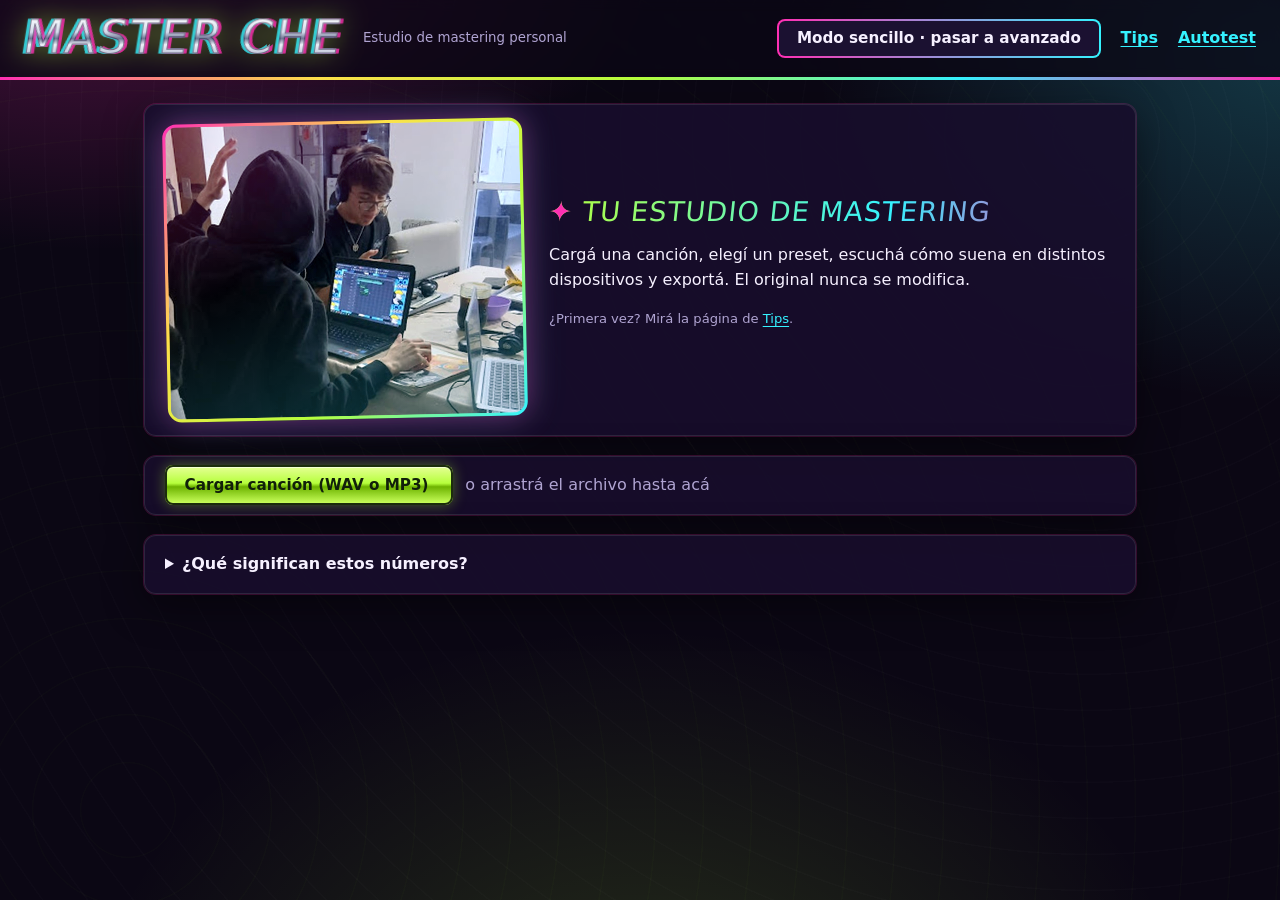
<file: index.html>
<!doctype html>
<html lang="es">
<head>
<meta charset="utf-8">
<meta name="viewport" content="width=device-width,initial-scale=1">
<title>MASTER CHE</title>
<link rel="icon" href="icono.png" type="image/png">
<link rel="stylesheet" href="style.css">
</head>
<body>
<header>
  <h1>MASTER CHE</h1>
  <small>Estudio de mastering personal</small>
  <button id="mode" class="sec" type="button" title="Cambia entre el modo sencillo y el avanzado"></button>
  <a href="tips.html">Tips</a>
  <a href="selftest.html">Autotest</a>
</header>
<main id="drop">
  <section class="hero">
    <div class="frame"><img src="foto.jpg" width="688" height="568" alt="Dos personas produciendo música frente a una laptop"></div>
    <div>
      <h2>Tu estudio de mastering</h2>
      <p>Cargá una canción, elegí un preset, escuchá cómo suena en distintos dispositivos y exportá. El original nunca se modifica.</p>
      <p class="hint">¿Primera vez? Mirá la página de <a href="tips.html">Tips</a>.</p>
    </div>
  </section>
  <section>
    <label class="btn">Cargar canción (WAV o MP3)
      <input id="file" type="file" accept=".wav,.mp3,audio/wav,audio/mpeg" hidden>
    </label>
    <span id="name">o arrastrá el archivo hasta acá</span>
  </section>
  <section id="player" hidden>
    <button id="play" type="button">Reproducir</button>
    <span id="time">0:00 / 0:00</span>
    <div id="wavebox"><canvas id="wave"></canvas><div id="head"></div></div>
    <dl id="info"></dl>
  </section>
  <section id="compare" hidden></section>
  <section id="mastering" hidden></section>
  <section id="analysis" class="adv"></section>
  <details>
    <summary>¿Qué significan estos números?</summary>
    <p><b>dBFS</b>: escala del audio digital. 0 dBFS es el máximo posible; cuanto más negativo, más bajo suena. Por ejemplo, −6 dBFS es la mitad de amplitud.</p>
    <p><b>Pico</b>: la muestra más alta de la canción. Cerca de 0 deja poco margen para procesar.</p>
    <p><b>RMS</b>: nivel medio de toda la canción. Se parece a "qué tan fuerte suena en promedio".</p>
    <p><b>Muestras en el tope</b>: cuántas muestras tocan el máximo. Si son muchas, es probable que haya clipping (recorte, distorsión digital).</p>
    <p>Tu archivo original nunca se modifica: todo ocurre en la memoria del navegador.</p>
  </details>
</main>
<script type="module" src="main.js"></script>
</body>
</html>
</file>
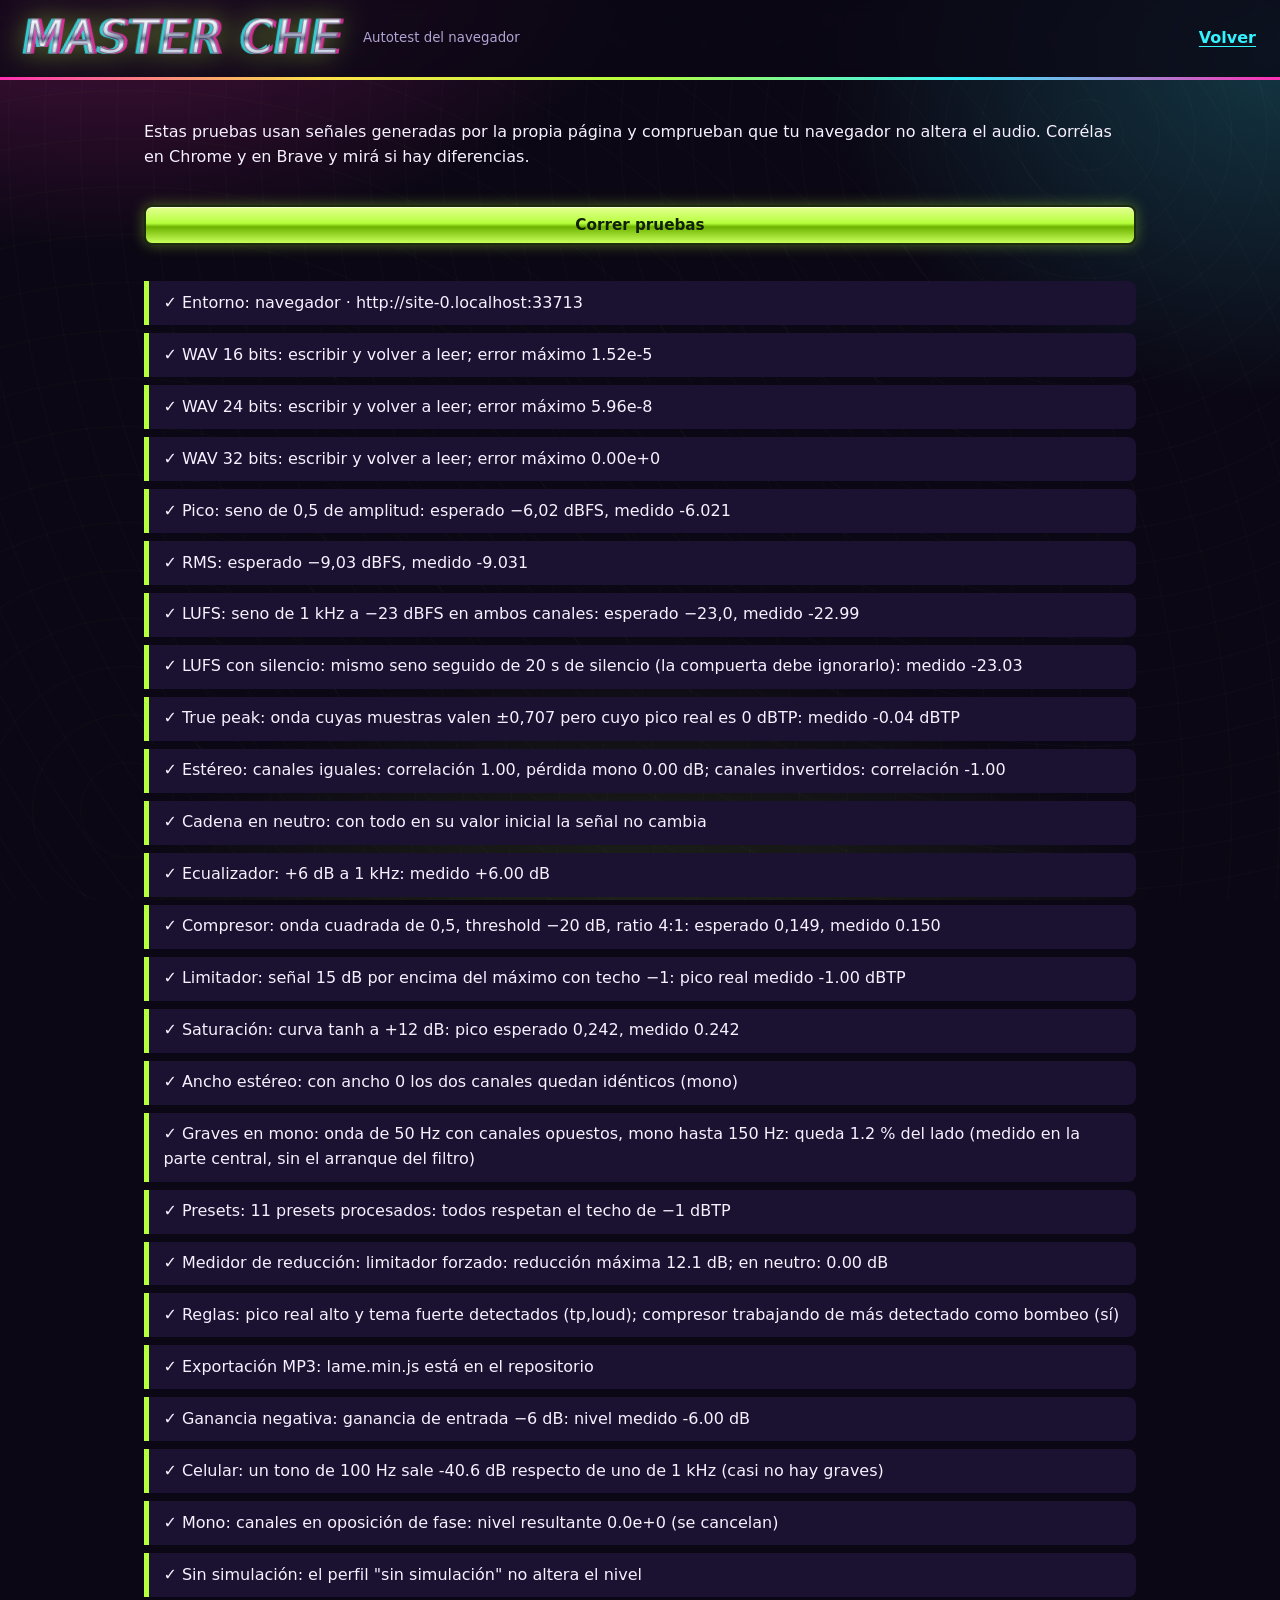
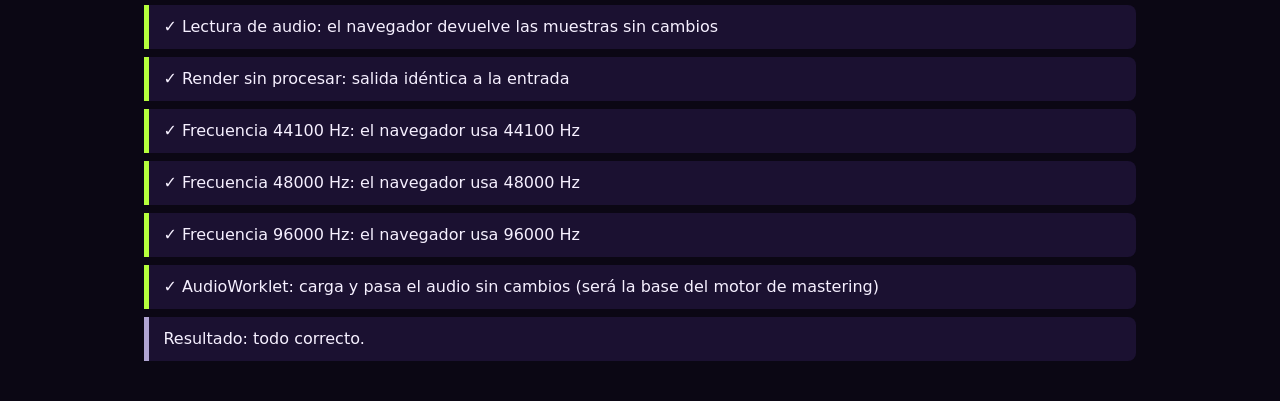
<file: selftest.html>
<!doctype html>
<html lang="es">
<head>
<meta charset="utf-8">
<meta name="viewport" content="width=device-width,initial-scale=1">
<title>MASTER CHE: autotest</title>
<link rel="icon" href="icono.png" type="image/png">
<link rel="stylesheet" href="style.css">
</head>
<body data-mode="adv">
<header>
  <h1>MASTER CHE</h1>
  <small>Autotest del navegador</small>
  <a href="index.html">Volver</a>
</header>
<main>
  <p>Estas pruebas usan señales generadas por la propia página y comprueban que tu navegador no altera el audio. Corrélas en Chrome y en Brave y mirá si hay diferencias.</p>
  <button id="run" type="button">Correr pruebas</button>
  <ul id="out"></ul>
</main>
<script type="module" src="selftest.js"></script>
</body>
</html>
</file>
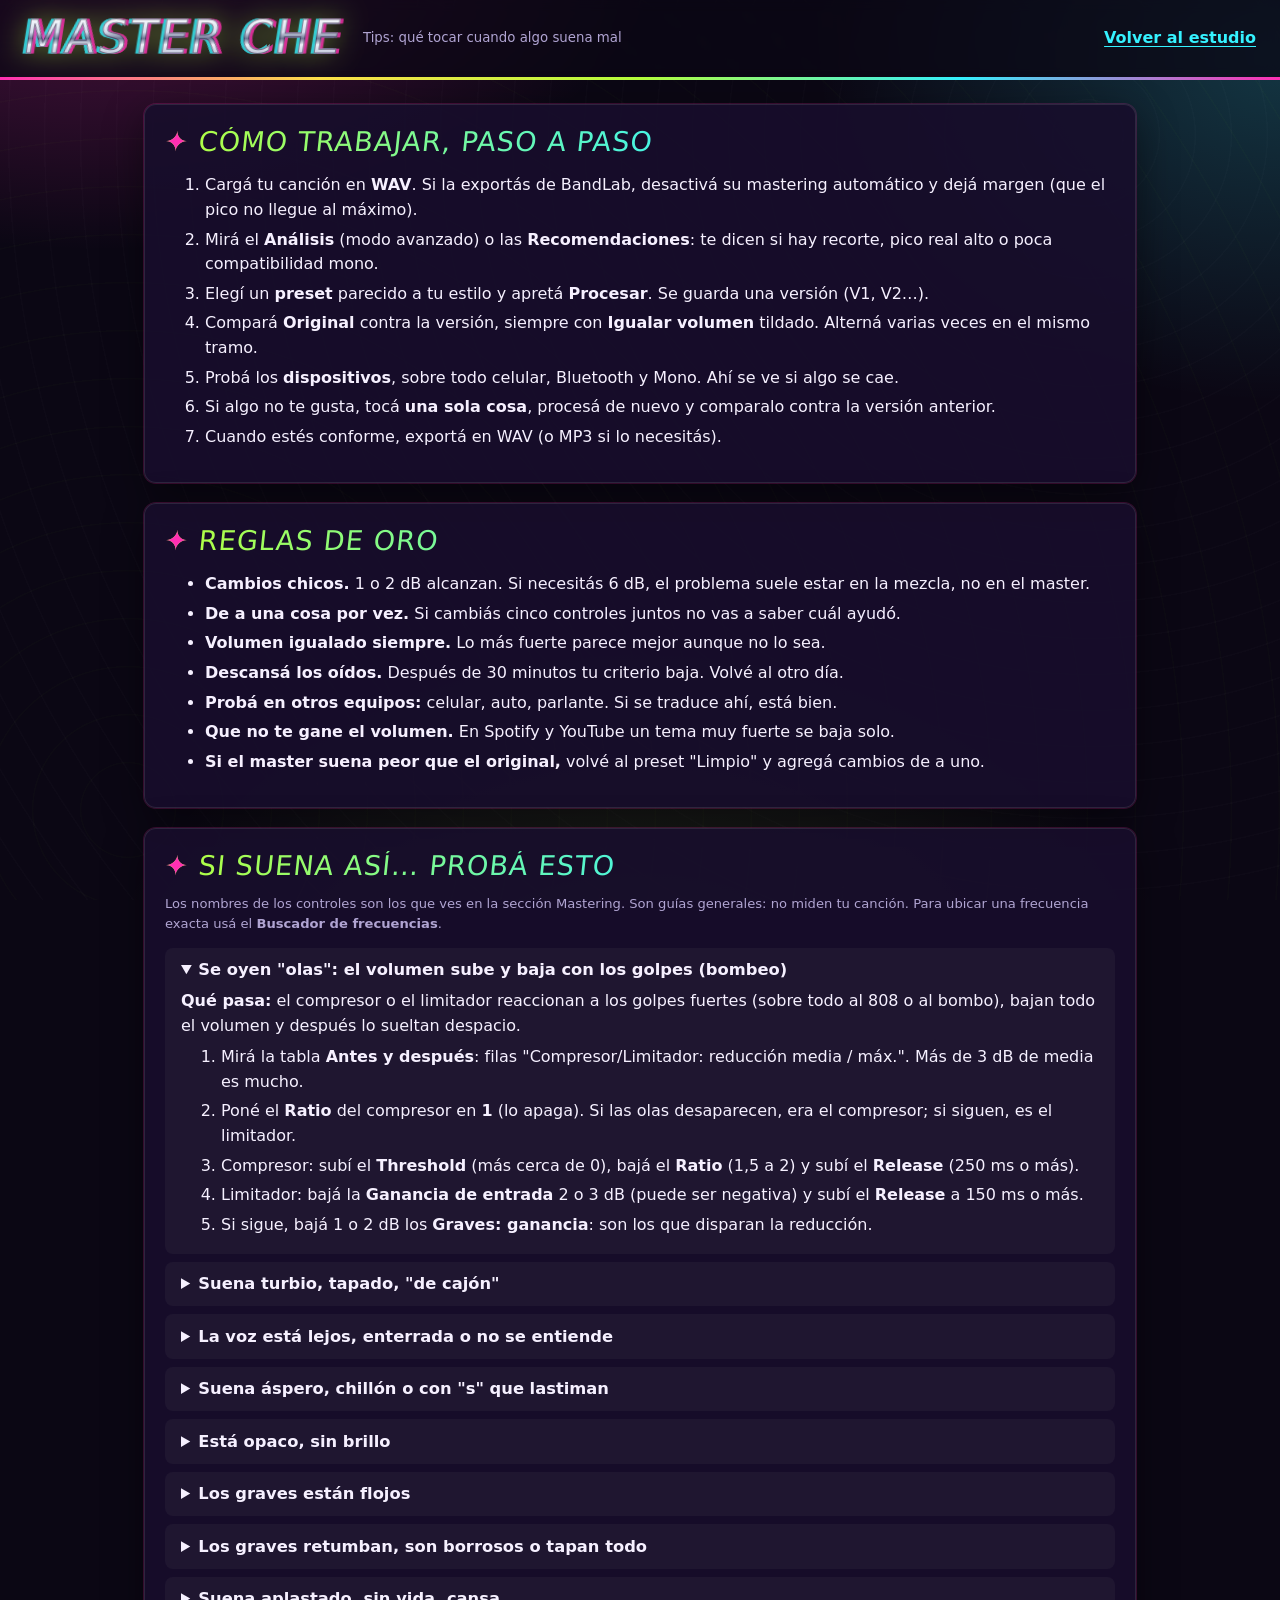
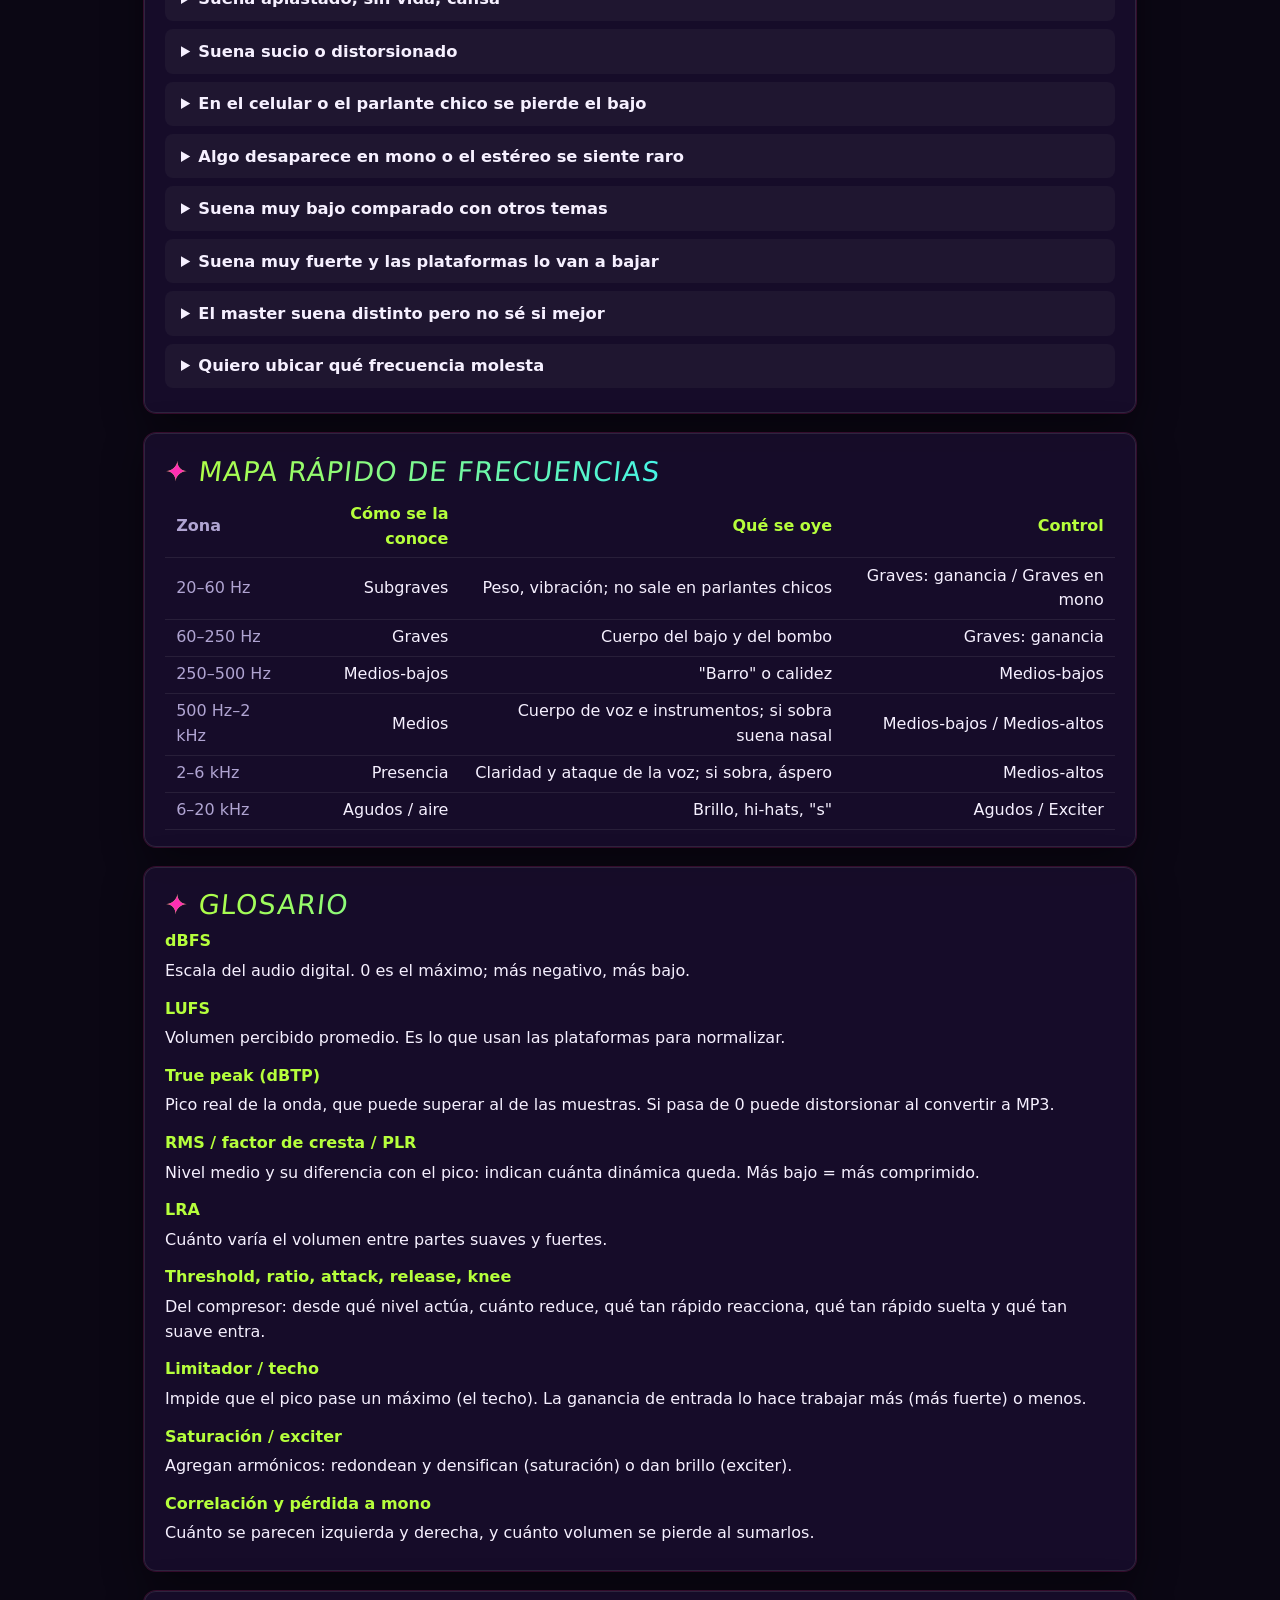
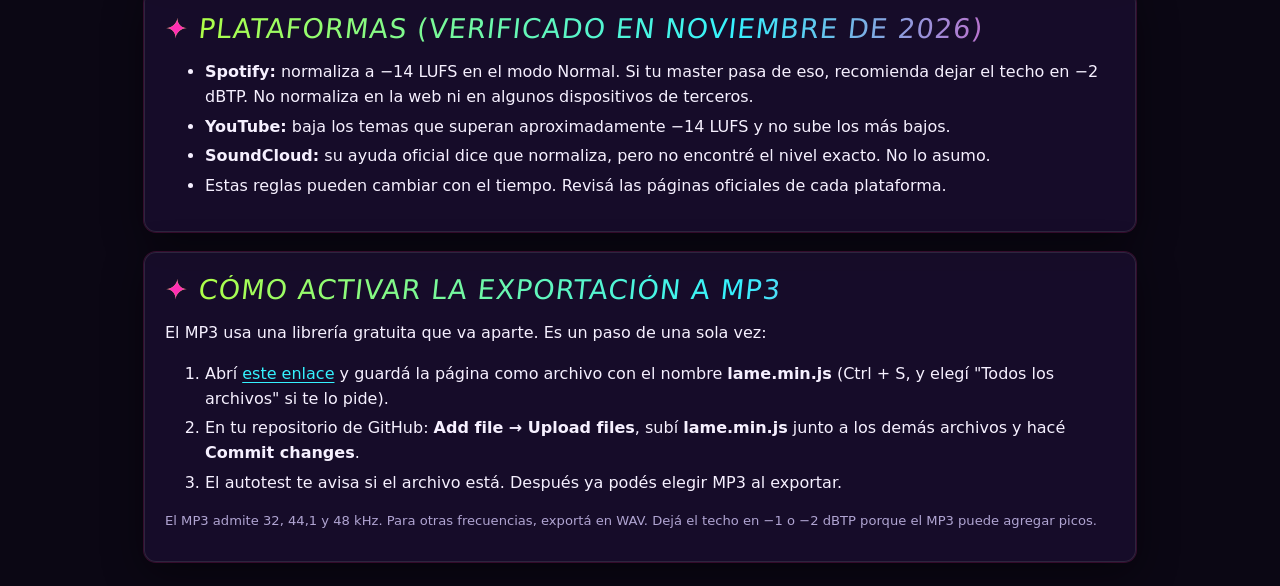
<file: tips.html>
<!doctype html>
<html lang="es">
<head>
<meta charset="utf-8">
<meta name="viewport" content="width=device-width,initial-scale=1">
<title>MASTER CHE: Tips</title>
<link rel="icon" href="icono.png" type="image/png">
<link rel="stylesheet" href="style.css">
</head>
<body data-mode="adv">
<header>
  <h1>MASTER CHE</h1>
  <small>Tips: qué tocar cuando algo suena mal</small>
  <a href="index.html">Volver al estudio</a>
</header>
<main class="tips">
  <section>
    <h2>Cómo trabajar, paso a paso</h2>
    <ol>
      <li>Cargá tu canción en <b>WAV</b>. Si la exportás de BandLab, desactivá su mastering automático y dejá margen (que el pico no llegue al máximo).</li>
      <li>Mirá el <b>Análisis</b> (modo avanzado) o las <b>Recomendaciones</b>: te dicen si hay recorte, pico real alto o poca compatibilidad mono.</li>
      <li>Elegí un <b>preset</b> parecido a tu estilo y apretá <b>Procesar</b>. Se guarda una versión (V1, V2…).</li>
      <li>Compará <b>Original</b> contra la versión, siempre con <b>Igualar volumen</b> tildado. Alterná varias veces en el mismo tramo.</li>
      <li>Probá los <b>dispositivos</b>, sobre todo celular, Bluetooth y Mono. Ahí se ve si algo se cae.</li>
      <li>Si algo no te gusta, tocá <b>una sola cosa</b>, procesá de nuevo y comparalo contra la versión anterior.</li>
      <li>Cuando estés conforme, exportá en WAV (o MP3 si lo necesitás).</li>
    </ol>
  </section>

  <section>
    <h2>Reglas de oro</h2>
    <ul>
      <li><b>Cambios chicos.</b> 1 o 2 dB alcanzan. Si necesitás 6 dB, el problema suele estar en la mezcla, no en el master.</li>
      <li><b>De a una cosa por vez.</b> Si cambiás cinco controles juntos no vas a saber cuál ayudó.</li>
      <li><b>Volumen igualado siempre.</b> Lo más fuerte parece mejor aunque no lo sea.</li>
      <li><b>Descansá los oídos.</b> Después de 30 minutos tu criterio baja. Volvé al otro día.</li>
      <li><b>Probá en otros equipos:</b> celular, auto, parlante. Si se traduce ahí, está bien.</li>
      <li><b>Que no te gane el volumen.</b> En Spotify y YouTube un tema muy fuerte se baja solo.</li>
      <li><b>Si el master suena peor que el original,</b> volvé al preset "Limpio" y agregá cambios de a uno.</li>
    </ul>
  </section>

  <section>
    <h2>Si suena así… probá esto</h2>
    <p class="hint">Los nombres de los controles son los que ves en la sección Mastering. Son guías generales: no miden tu canción. Para ubicar una frecuencia exacta usá el <b>Buscador de frecuencias</b>.</p>

    <details open><summary>Se oyen "olas": el volumen sube y baja con los golpes (bombeo)</summary>
      <p><b>Qué pasa:</b> el compresor o el limitador reaccionan a los golpes fuertes (sobre todo al 808 o al bombo), bajan todo el volumen y después lo sueltan despacio.</p>
      <ol>
        <li>Mirá la tabla <b>Antes y después</b>: filas "Compresor/Limitador: reducción media / máx.". Más de 3 dB de media es mucho.</li>
        <li>Poné el <b>Ratio</b> del compresor en <b>1</b> (lo apaga). Si las olas desaparecen, era el compresor; si siguen, es el limitador.</li>
        <li>Compresor: subí el <b>Threshold</b> (más cerca de 0), bajá el <b>Ratio</b> (1,5 a 2) y subí el <b>Release</b> (250 ms o más).</li>
        <li>Limitador: bajá la <b>Ganancia de entrada</b> 2 o 3 dB (puede ser negativa) y subí el <b>Release</b> a 150 ms o más.</li>
        <li>Si sigue, bajá 1 o 2 dB los <b>Graves: ganancia</b>: son los que disparan la reducción.</li>
      </ol>
    </details>
    <details><summary>Suena turbio, tapado, "de cajón"</summary>
      <p><b>Zona:</b> 200–500 Hz. Se acumulan bajo, voz y sintes.</p>
      <p><b>Probá:</b> <b>Medios-bajos</b> a ~300 Hz, ganancia −1,5 a −3 dB. Con el Buscador de frecuencias en "Realzar" encontrás dónde molesta más.</p>
    </details>
    <details><summary>La voz está lejos, enterrada o no se entiende</summary>
      <p><b>Zona:</b> 2–5 kHz.</p>
      <p><b>Probá:</b> <b>Medios-altos</b> a ~3 kHz, +1 a +2 dB. Si a pesar de eso no aparece, el nivel de la voz se corrige en BandLab (subir el volumen de la pista o comprimirla), no en el master.</p>
    </details>
    <details><summary>Suena áspero, chillón o con "s" que lastiman</summary>
      <p><b>Zona:</b> 3–8 kHz.</p>
      <p><b>Probá:</b> bajar <b>Medios-altos</b> o <b>Agudos</b> 1 a 2 dB, bajar el <b>Exciter</b> y la <b>Saturación</b>. Con el Buscador, subí la frecuencia despacio y fijate dónde se vuelve más molesto.</p>
    </details>
    <details><summary>Está opaco, sin brillo</summary>
      <p><b>Zona:</b> más de 8 kHz.</p>
      <p><b>Probá:</b> <b>Agudos: ganancia</b> +1 a +2 dB (frecuencia 10000 Hz) o un poco de <b>Exciter</b> (10 a 20 %).</p>
    </details>
    <details><summary>Los graves están flojos</summary>
      <p><b>Zona:</b> 50–100 Hz.</p>
      <p><b>Probá:</b> <b>Graves: ganancia</b> +1 a +2 dB. Ojo: en el celular casi no se oyen por debajo de ~300 Hz; ahí ayuda más la <b>Saturación</b> suave (3–4 dB, mezcla 30–40 %), que agrega armónicos.</p>
    </details>
    <details><summary>Los graves retumban, son borrosos o tapan todo</summary>
      <p><b>Zona:</b> 60–150 Hz.</p>
      <p><b>Probá:</b> <b>Graves: ganancia</b> −1 a −2 dB, <b>Graves en mono hasta</b> 100–120 Hz, y menos <b>Saturación</b>.</p>
    </details>
    <details><summary>Suena aplastado, sin vida, cansa</summary>
      <p><b>Qué pasa:</b> demasiada compresión, saturación o limitación: se perdió la diferencia entre partes suaves y fuertes.</p>
      <p><b>Probá:</b> bajar la <b>Ganancia de entrada al limitador</b>, el <b>Ratio</b> y la <b>Saturación</b>. Mirá el factor de cresta y el PLR en la tabla: si el master tiene menos que el original, quitaste dinámica.</p>
    </details>
    <details><summary>Suena sucio o distorsionado</summary>
      <p><b>Qué pasa:</b> saturación o limitador forzados, o recorte que ya venía en el original.</p>
      <p><b>Probá:</b> bajar <b>Saturación: cantidad</b> y <b>Ganancia de entrada</b>. Revisá "Muestras en el tope" y "Tramos de clipping" en el análisis: si el original ya viene recortado, no se arregla en el master.</p>
    </details>
    <details><summary>En el celular o el parlante chico se pierde el bajo</summary>
      <p><b>Qué pasa:</b> esos equipos no reproducen por debajo de ~100–300 Hz. Lo que está ahí no se oye.</p>
      <p><b>Probá:</b> escuchar con el simulador de <b>Celular</b>. Si el bajo desaparece, agregá <b>Saturación</b> suave para que se generen armónicos audibles, o revisá que el 808 tenga contenido por encima de 100 Hz.</p>
    </details>
    <details><summary>Algo desaparece en mono o el estéreo se siente raro</summary>
      <p><b>Qué pasa:</b> hay contenido en oposición de fase entre izquierda y derecha: al sumar los canales se cancela.</p>
      <p><b>Probá:</b> escuchar con el dispositivo <b>Mono</b>. Bajar el <b>Ancho</b> a 100 % o menos y usar <b>Graves en mono hasta</b> 120 Hz. Si el problema está en un efecto ancho de la mezcla (por ejemplo un chorus o un reverb estéreo), conviene corregirlo en BandLab.</p>
    </details>
    <details><summary>Suena muy bajo comparado con otros temas</summary>
      <p><b>Probá:</b> subir la <b>Ganancia de entrada al limitador</b> de a 1 dB y comparar con volumen igualado. Ojo con las olas y con perder dinámica. Un tema "más bajo" no suena peor en Spotify o YouTube: ahí se normaliza todo.</p>
    </details>
    <details><summary>Suena muy fuerte y las plataformas lo van a bajar</summary>
      <p><b>Qué pasa:</b> si pasa de −14 LUFS aproximadamente, Spotify (modo Normal) y YouTube lo bajan. Ese volumen extra no llega al oyente.</p>
      <p><b>Probá:</b> bajar la <b>Ganancia de entrada al limitador</b> y dejar el <b>Techo</b> en −2 dBTP. Es una decisión de estilo: en trap muchos temas van fuertes a propósito.</p>
    </details>
    <details><summary>El master suena distinto pero no sé si mejor</summary>
      <p>Casi siempre es una diferencia de volumen. Tildá <b>Igualar volumen</b>, alterná entre Original y la versión en el mismo tramo y preguntate una sola cosa por vez: ¿se entiende más la voz?, ¿se siente más limpio?, ¿tiene más pegada?</p>
    </details>
    <details><summary>Quiero ubicar qué frecuencia molesta</summary>
      <p>Activá el <b>Buscador de frecuencias</b> en "Realzar (+9 dB)" con la canción sonando. Mové la frecuencia despacio: donde se vuelva más desagradable (turbio, nasal, áspero) está la zona. Apretá el botón <b>Cortar…</b> y se ajusta la banda del ecualizador. Con "Solo esta zona" oís únicamente esa franja.</p>
    </details>
  </section>

  <section>
    <h2>Mapa rápido de frecuencias</h2>
    <div class="scroll"><table class="cmp">
      <tr><th>Zona</th><th>Cómo se la conoce</th><th>Qué se oye</th><th>Control</th></tr>
      <tr><td>20–60 Hz</td><td>Subgraves</td><td>Peso, vibración; no sale en parlantes chicos</td><td>Graves: ganancia / Graves en mono</td></tr>
      <tr><td>60–250 Hz</td><td>Graves</td><td>Cuerpo del bajo y del bombo</td><td>Graves: ganancia</td></tr>
      <tr><td>250–500 Hz</td><td>Medios-bajos</td><td>"Barro" o calidez</td><td>Medios-bajos</td></tr>
      <tr><td>500 Hz–2 kHz</td><td>Medios</td><td>Cuerpo de voz e instrumentos; si sobra suena nasal</td><td>Medios-bajos / Medios-altos</td></tr>
      <tr><td>2–6 kHz</td><td>Presencia</td><td>Claridad y ataque de la voz; si sobra, áspero</td><td>Medios-altos</td></tr>
      <tr><td>6–20 kHz</td><td>Agudos / aire</td><td>Brillo, hi-hats, "s"</td><td>Agudos / Exciter</td></tr>
    </table></div>
  </section>

  <section>
    <h2>Glosario</h2>
    <dl class="gloss">
      <dt>dBFS</dt><dd>Escala del audio digital. 0 es el máximo; más negativo, más bajo.</dd>
      <dt>LUFS</dt><dd>Volumen percibido promedio. Es lo que usan las plataformas para normalizar.</dd>
      <dt>True peak (dBTP)</dt><dd>Pico real de la onda, que puede superar al de las muestras. Si pasa de 0 puede distorsionar al convertir a MP3.</dd>
      <dt>RMS / factor de cresta / PLR</dt><dd>Nivel medio y su diferencia con el pico: indican cuánta dinámica queda. Más bajo = más comprimido.</dd>
      <dt>LRA</dt><dd>Cuánto varía el volumen entre partes suaves y fuertes.</dd>
      <dt>Threshold, ratio, attack, release, knee</dt><dd>Del compresor: desde qué nivel actúa, cuánto reduce, qué tan rápido reacciona, qué tan rápido suelta y qué tan suave entra.</dd>
      <dt>Limitador / techo</dt><dd>Impide que el pico pase un máximo (el techo). La ganancia de entrada lo hace trabajar más (más fuerte) o menos.</dd>
      <dt>Saturación / exciter</dt><dd>Agregan armónicos: redondean y densifican (saturación) o dan brillo (exciter).</dd>
      <dt>Correlación y pérdida a mono</dt><dd>Cuánto se parecen izquierda y derecha, y cuánto volumen se pierde al sumarlos.</dd>
    </dl>
  </section>

  <section>
    <h2>Plataformas (verificado en noviembre de 2026)</h2>
    <ul>
      <li><b>Spotify:</b> normaliza a −14 LUFS en el modo Normal. Si tu master pasa de eso, recomienda dejar el techo en −2 dBTP. No normaliza en la web ni en algunos dispositivos de terceros.</li>
      <li><b>YouTube:</b> baja los temas que superan aproximadamente −14 LUFS y no sube los más bajos.</li>
      <li><b>SoundCloud:</b> su ayuda oficial dice que normaliza, pero no encontré el nivel exacto. No lo asumo.</li>
      <li>Estas reglas pueden cambiar con el tiempo. Revisá las páginas oficiales de cada plataforma.</li>
    </ul>
  </section>

  <section>
    <h2>Cómo activar la exportación a MP3</h2>
    <p>El MP3 usa una librería gratuita que va aparte. Es un paso de una sola vez:</p>
    <ol>
      <li>Abrí <a href="https://cdn.jsdelivr.net/npm/lamejs@1.2.1/lame.min.js" target="_blank" rel="noopener">este enlace</a> y guardá la página como archivo con el nombre <b>lame.min.js</b> (Ctrl + S, y elegí "Todos los archivos" si te lo pide).</li>
      <li>En tu repositorio de GitHub: <b>Add file → Upload files</b>, subí <b>lame.min.js</b> junto a los demás archivos y hacé <b>Commit changes</b>.</li>
      <li>El autotest te avisa si el archivo está. Después ya podés elegir MP3 al exportar.</li>
    </ol>
    <p class="hint">El MP3 admite 32, 44,1 y 48 kHz. Para otras frecuencias, exportá en WAV. Dejá el techo en −1 o −2 dBTP porque el MP3 puede agregar picos.</p>
  </section>
</main>
</body>
</html>
</file>
<file: style.css>
/* MASTER CHE: tema ácido-cromado-psicodélico. La estética vive en las variables y en este archivo; no toca la lógica. */
:root {
  --bg: #0b0714; --bg2: #1b1131; --panel: rgba(24, 14, 44, .9); --fg: #f6f0ff; --muted: #b0a4d2;
  --accent: #b6ff3c; --accent2: #ff2fb3; --cyan: #35f2ff; --gold: #ffe14a; --bad: #ff5a5a; --warn: #ffe14a;
  --display: "Arial Black", Impact, "Segoe UI Black", system-ui, sans-serif; --font: "Segoe UI", system-ui, sans-serif;
  --chrome: linear-gradient(180deg, #ffffff 0%, #d4dbec 36%, #6d7592 50%, #eef1fa 64%, #9ba4c0 100%);
}
* { box-sizing: border-box; }
body {
  margin: 0; color: var(--fg); font: 16px/1.55 var(--font); min-height: 100vh; background-color: var(--bg);
  background-image: radial-gradient(900px 520px at 8% -8%, rgba(255, 47, 179, .30), transparent 62%), radial-gradient(800px 600px at 100% 6%, rgba(53, 242, 255, .20), transparent 58%), radial-gradient(900px 700px at 50% 118%, rgba(182, 255, 60, .16), transparent 62%);
  background-attachment: fixed;
}
body::before { /* ondas concéntricas muy tenues */
  content: ""; position: fixed; inset: 0; pointer-events: none; opacity: .5; z-index: 0;
  background: repeating-radial-gradient(circle at 85% 15%, transparent 0 34px, rgba(255, 255, 255, .035) 35px 36px), repeating-radial-gradient(circle at 10% 90%, transparent 0 46px, rgba(182, 255, 60, .04) 47px 48px);
}
header, main { position: relative; z-index: 1; }
header { display: flex; flex-wrap: wrap; gap: .5rem 1.25rem; align-items: center; padding: 1rem 1.5rem; border-bottom: 3px solid transparent; border-image: linear-gradient(90deg, var(--accent2), var(--gold), var(--accent), var(--cyan), var(--accent2)) 1; background: rgba(11, 7, 20, .75); backdrop-filter: blur(6px); }
header small { color: var(--muted); flex: 1; min-width: 12rem; }
header a { font-weight: 700; }
h1 {
  margin: 0; font: 400 clamp(1.9rem, 4vw, 2.8rem)/1 var(--display); letter-spacing: .06em; transform: skewX(-9deg); text-transform: uppercase;
  background: var(--chrome); -webkit-background-clip: text; background-clip: text; color: transparent; -webkit-text-stroke: 1px rgba(20, 10, 40, .5);
  filter: drop-shadow(3px 0 0 rgba(255, 47, 179, .8)) drop-shadow(-3px 0 0 rgba(53, 242, 255, .8)) drop-shadow(0 0 14px rgba(182, 255, 60, .45));
}
a { color: var(--cyan); text-underline-offset: 3px; } a:hover { color: var(--accent); }
main { max-width: 1040px; margin: 0 auto; padding: 1.5rem; display: grid; gap: 1.25rem; }
main > section, main > details, #drop > section {
  background: var(--panel); border: 1px solid rgba(255, 255, 255, .1); border-radius: 12px; padding: 1rem 1.25rem;
  box-shadow: 0 0 0 1px rgba(255, 47, 179, .18), 0 12px 40px rgba(0, 0, 0, .45);
}
main > section[hidden] { display: none; }
h2 { margin: .4rem 0 .6rem; font: 400 1.7rem/1.1 var(--display); text-transform: uppercase; letter-spacing: .04em; transform: skewX(-6deg); background: linear-gradient(90deg, var(--accent), var(--cyan) 60%, var(--accent2)); -webkit-background-clip: text; background-clip: text; color: transparent; }
h2::before { content: "✦ "; -webkit-text-fill-color: var(--accent2); }
h3 { margin: 1.1rem 0 .4rem; font-size: 1rem; letter-spacing: .06em; text-transform: uppercase; color: var(--accent2); display: flex; align-items: center; gap: .6rem; }
h3::after { content: ""; flex: 1; height: 1px; background: linear-gradient(90deg, var(--accent2), transparent); }
.btn, button {
  background: linear-gradient(180deg, #e4ff93 0%, var(--accent) 45%, #6db300 55%, #c8ff5a 100%); color: #11200a; border: 2px solid #1c2d0c; padding: .55rem 1.1rem; font: 800 .95rem var(--font); cursor: pointer; border-radius: 8px;
  box-shadow: 0 0 14px rgba(182, 255, 60, .35), inset 0 1px 0 rgba(255, 255, 255, .6); transition: transform .08s, box-shadow .15s;
}
.btn:hover, button:hover:not(:disabled) { transform: translateY(-1px); box-shadow: 0 0 22px rgba(182, 255, 60, .6), inset 0 1px 0 rgba(255, 255, 255, .6); }
button.sec { color: var(--fg); background: linear-gradient(var(--bg2), var(--bg2)) padding-box, linear-gradient(90deg, var(--accent2), var(--cyan)) border-box; border: 2px solid transparent; box-shadow: none; font-weight: 700; }
button.sec:hover:not(:disabled) { box-shadow: 0 0 16px rgba(53, 242, 255, .45); }
button:disabled { opacity: .5; cursor: not-allowed; }
.btn:focus-within, button:focus-visible, select:focus-visible, input:focus-visible, a:focus-visible, summary:focus-visible { outline: 3px solid var(--cyan); outline-offset: 2px; }
#name, #time { color: var(--muted); margin-left: .75rem; }
#wavebox { position: relative; margin: 1rem 0; cursor: pointer; border-radius: 8px; box-shadow: 0 0 0 1px rgba(53, 242, 255, .35), 0 0 24px rgba(255, 47, 179, .2); }
#wave { width: 100%; height: 180px; display: block; border-radius: 8px; }
#head { position: absolute; top: 0; bottom: 0; width: 3px; left: 0; pointer-events: none; background: #fff; box-shadow: 0 0 10px var(--accent2), 0 0 20px var(--accent2); }
dl { display: grid; grid-template-columns: max-content 1fr; gap: .3rem 1.25rem; margin: 0; }
dt { color: var(--muted); } dd { margin: 0; font-variant-numeric: tabular-nums; }
details { background: rgba(255, 255, 255, .04); padding: .6rem 1rem; border-radius: 8px; color: var(--muted); }
details > summary { cursor: pointer; font-weight: 700; color: var(--fg); }
#drop.over { outline: 3px dashed var(--accent); outline-offset: -6px; }
.hint { color: var(--muted); display: block; font-size: .82rem; }
ul#out { list-style: none; padding: 0; display: grid; gap: .5rem; }
#out li { background: var(--bg2); padding: .6rem .9rem; border-left: 5px solid var(--muted); border-radius: 0 8px 8px 0; }
#out .ok { border-color: var(--accent); } #out .bad { border-color: var(--bad); } #out .warn { border-color: var(--warn); }
.bar { display: grid; grid-template-columns: 14rem 1fr 4.5rem; gap: .75rem; align-items: center; margin: .25rem 0; }
.bar i { display: block; height: 14px; border-radius: 7px; background: linear-gradient(90deg, var(--accent), var(--cyan) 60%, var(--accent2)); box-shadow: 0 0 10px rgba(53, 242, 255, .35); }
.bar b { text-align: right; font-weight: 400; font-variant-numeric: tabular-nums; }
.ctl { display: grid; grid-template-columns: 15rem 1fr 6.5rem; gap: .75rem; align-items: center; margin: .2rem 0; }
.ctl b { text-align: right; font-weight: 400; font-variant-numeric: tabular-nums; }
input[type=range] { -webkit-appearance: none; appearance: none; width: 100%; height: 22px; background: transparent; cursor: pointer; }
input[type=range]::-webkit-slider-runnable-track { height: 6px; border-radius: 3px; background: linear-gradient(90deg, var(--accent2), var(--gold), var(--accent), var(--cyan)); }
input[type=range]::-moz-range-track { height: 6px; border-radius: 3px; background: linear-gradient(90deg, var(--accent2), var(--gold), var(--accent), var(--cyan)); }
input[type=range]::-webkit-slider-thumb { -webkit-appearance: none; width: 20px; height: 20px; margin-top: -7px; border-radius: 50%; background: radial-gradient(circle at 35% 30%, #fff, #b8c0da 40%, #5a6285 75%); border: 2px solid #12091f; box-shadow: 0 0 10px rgba(255, 47, 179, .7); }
input[type=range]::-moz-range-thumb { width: 16px; height: 16px; border-radius: 50%; background: radial-gradient(circle at 35% 30%, #fff, #b8c0da 40%, #5a6285 75%); border: 2px solid #12091f; box-shadow: 0 0 10px rgba(255, 47, 179, .7); }
input[type=checkbox] { accent-color: var(--accent2); width: 1.1rem; height: 1.1rem; vertical-align: middle; }
select { font: inherit; padding: .5rem; background: var(--bg2); color: var(--fg); border: 1px solid var(--cyan); border-radius: 8px; min-width: 12rem; }
.bar2 { display: flex; flex-wrap: wrap; gap: .6rem; align-items: center; margin: .75rem 0; }
.chk { color: var(--muted); }
.scroll { overflow-x: auto; }
table.cmp { border-collapse: collapse; min-width: 560px; font-variant-numeric: tabular-nums; }
.cmp th, .cmp td { text-align: right; padding: .35rem .7rem; border-bottom: 1px solid rgba(255, 255, 255, .08); }
.cmp th { color: var(--accent); } .cmp th:first-child, .cmp td:first-child { text-align: left; color: var(--muted); }
.rec { background: rgba(255, 255, 255, .05); border-left: 6px solid var(--muted); border-radius: 0 10px 10px 0; padding: .6rem .9rem; margin: .6rem 0; }
.rec.warn { border-color: var(--gold); } .rec.info { border-color: var(--cyan); } .rec.note { border-color: var(--accent2); }
.rec p { margin: .25rem 0; } .rec .k { color: var(--accent); font-weight: 700; }
.tipslink { display: inline-block; margin: .6rem 0; font-weight: 700; }
body[data-mode="simple"] .adv { display: none !important; }
#mastering select { min-width: 16rem; }
.tips details { margin: .5rem 0; color: var(--fg); } .tips details p, .tips details ol { color: var(--fg); margin: .4rem 0; }
.tips summary { font-size: 1.02rem; } .tips li { margin: .3rem 0; } .gloss dt { color: var(--accent); font-weight: 700; }
.gloss { grid-template-columns: 1fr; } .gloss dd { margin-bottom: .5rem; }
@media (max-width: 700px) { .ctl { grid-template-columns: 1fr 6.5rem; } .ctl input { grid-column: 1 / 3; } .bar { grid-template-columns: 1fr 4.5rem; } .bar i { grid-column: 1 / 3; } }
@media (prefers-reduced-motion: no-preference) { header { background-size: 300% 100%; } }
@media (prefers-reduced-motion: reduce) { * { transition: none !important; animation: none !important; } }
.hero { display: flex; gap: 1.5rem; align-items: center; }
.hero h2 { margin-top: 0; }
.frame { position: relative; flex: 0 0 min(42%, 360px); border-radius: 14px; padding: 3px; background: linear-gradient(135deg, var(--accent2), var(--gold), var(--accent), var(--cyan)); box-shadow: 0 0 28px rgba(255, 47, 179, .35), 0 0 40px rgba(53, 242, 255, .2); transform: rotate(-1.2deg); }
.frame img { display: block; width: 100%; height: auto; border-radius: 11px; filter: contrast(1.06) saturate(1.12); }
.frame::after { content: ""; position: absolute; inset: 3px; border-radius: 11px; pointer-events: none; background: linear-gradient(160deg, rgba(255, 47, 179, .28), transparent 45%, rgba(53, 242, 255, .25)); mix-blend-mode: screen; }
@media (max-width: 700px) { .hero { flex-direction: column; } .frame { flex-basis: auto; width: 100%; } }
</file>
